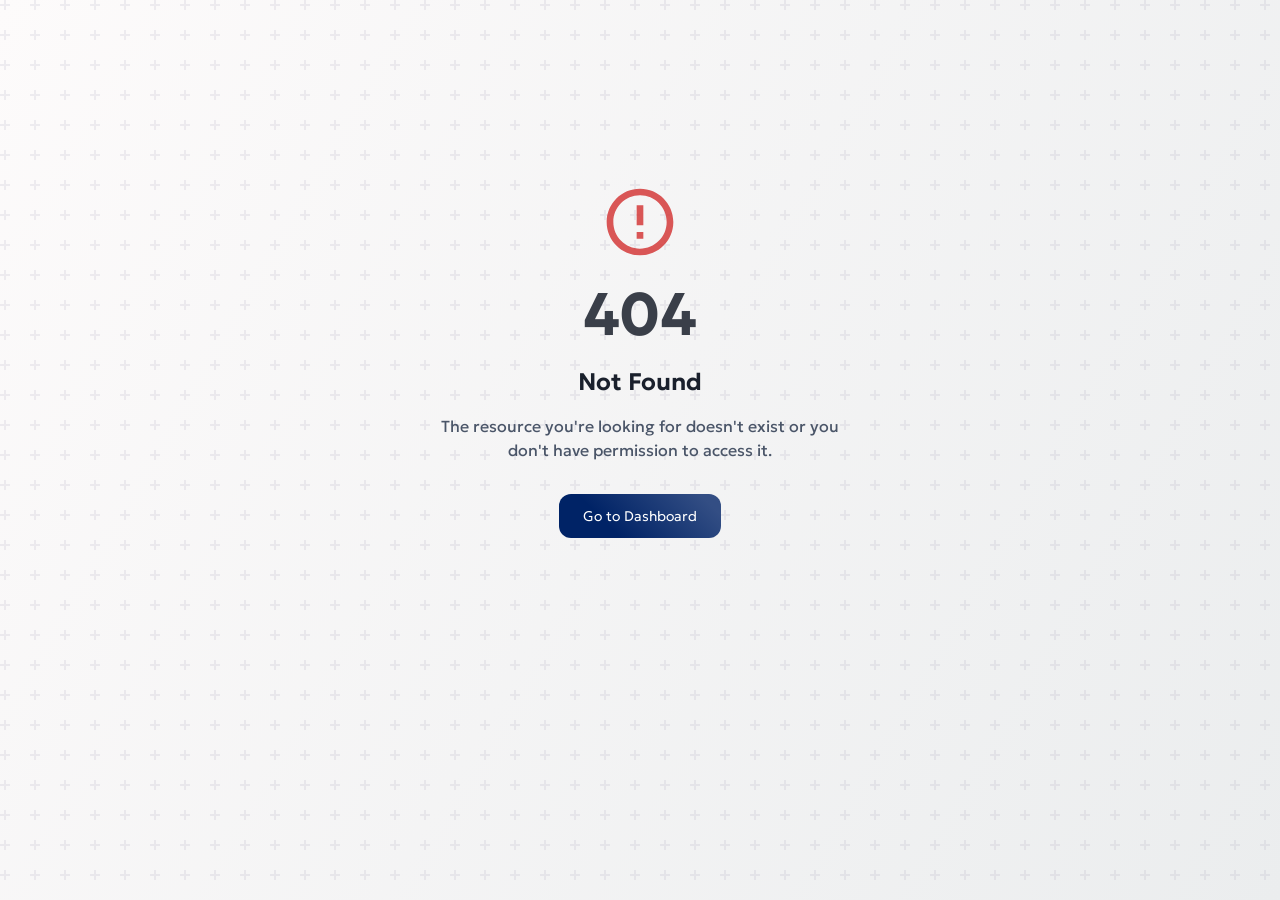
<file: index.html>
<!doctype html>
<html lang="en">

<head>
  <meta charset="UTF-8" />
  <link rel="icon" type="image/webp" href="/favicon.webp" />
  <meta name="viewport" content="width=device-width, initial-scale=1.0" />
  <title>Vidyaaprint | Home</title>
  <meta name="description" content="Vidyaaprint - Your destination for custom designs and college printing needs.">
  <style>
    /* Critical CSS for immediate loading state */
    html,
    body {
      margin: 0;
      padding: 0;
    }

    .initial-loader {
      display: flex;
      justify-content: center;
      align-items: center;
      height: 100vh;
      width: 100%;
      background-color: #f8f9fa;
      color: #1a202c;
      position: fixed;
      top: 0;
      left: 0;
      z-index: 9999;
      transition: opacity 0.5s ease-out;
    }

    .spinner {
      width: 40px;
      height: 40px;
      border: 3px solid rgba(59, 130, 246, 0.3);
      border-radius: 50%;
      border-top-color: #3b82f6;
      animation: spin 1s ease-in-out infinite;
    }

    @keyframes spin {
      to {
        transform: rotate(360deg);
      }
    }

    @media (prefers-color-scheme: dark) {
      .initial-loader {
        background-color: #0f172a;
        color: #f1f5f9;
      }

      .spinner {
        border-color: rgba(96, 165, 250, 0.3);
        border-top-color: #60a5fa;
      }
    }
  </style>
  <link rel="preconnect" href="https://fonts.googleapis.com">
  <link rel="preconnect" href="https://fonts.gstatic.com" crossorigin>
  <link href="https://fonts.googleapis.com/css2?family=Geologica:wght@100;200;300;400;500;600;700;800;900&display=swap"
    rel="stylesheet">
  <script type="module" crossorigin src="/assets/index-7q-TbOBA.js"></script>
  <link rel="modulepreload" crossorigin href="/assets/react-5I9gIP0X.js">
  <link rel="modulepreload" crossorigin href="/assets/scheduler-7OC5HNn7.js">
  <link rel="modulepreload" crossorigin href="/assets/react-dom-CQwixg7j.js">
  <link rel="modulepreload" crossorigin href="/assets/react-ga4-zplw7RFF.js">
  <link rel="modulepreload" crossorigin href="/assets/axios-42ANG6Sg.js">
  <link rel="modulepreload" crossorigin href="/assets/idb-Bn1DMRyg.js">
  <link rel="modulepreload" crossorigin href="/assets/@firebase-UcKFxchN.js">
  <link rel="modulepreload" crossorigin href="/assets/firebase-qpUfWpDx.js">
  <link rel="modulepreload" crossorigin href="/assets/zustand-BWVPIR3V.js">
  <link rel="modulepreload" crossorigin href="/assets/react-router-DxW5iY0B.js">
  <link rel="modulepreload" crossorigin href="/assets/hoist-non-react-statics-BTNdDy0I.js">
  <link rel="modulepreload" crossorigin href="/assets/@babel-C5nvch-Q.js">
  <link rel="modulepreload" crossorigin href="/assets/stylis-YG1R7XFf.js">
  <link rel="modulepreload" crossorigin href="/assets/@emotion-CvkhjBXh.js">
  <link rel="modulepreload" crossorigin href="/assets/clsx-B-dksMZM.js">
  <link rel="modulepreload" crossorigin href="/assets/@popperjs-DC5wud4b.js">
  <link rel="modulepreload" crossorigin href="/assets/react-transition-group-BW4U8MZk.js">
  <link rel="modulepreload" crossorigin href="/assets/react-is-Rj29YxKv.js">
  <link rel="modulepreload" crossorigin href="/assets/@mui-DAtKgWs9.js">
  <link rel="modulepreload" crossorigin href="/assets/prop-types-Chjiymov.js">
  <link rel="modulepreload" crossorigin href="/assets/qr.js-D7uXRtkb.js">
  <link rel="modulepreload" crossorigin href="/assets/react-qr-code-DugMV4qi.js">
  <link rel="modulepreload" crossorigin href="/assets/fflate-B2WnmEVw.js">
  <link rel="modulepreload" crossorigin href="/assets/iobuffer-BmLRrqXH.js">
  <link rel="modulepreload" crossorigin href="/assets/pako-n3Pgozwg.js">
  <link rel="modulepreload" crossorigin href="/assets/fast-png-RHEe-ix0.js">
  <link rel="modulepreload" crossorigin href="/assets/jspdf-BlJXp6oz.js">
  <link rel="stylesheet" crossorigin href="/assets/index-Bk4_rNmr.css">
</head>

<body>
  <div id="root">
    <div class="initial-loader">
      <div class="spinner"></div>
    </div>
  </div>
</body>

</html>
</file>
<file: assets/index-Bk4_rNmr.css>
:root{font-family:Geologica,Google Sans,Outfit,Inter,system-ui,Avenir,Helvetica,Arial,sans-serif;line-height:1.5;font-weight:100;font-synthesis:none;text-rendering:optimizeLegibility;-webkit-font-smoothing:antialiased;-moz-osx-font-smoothing:grayscale;--bg-gradient-light: linear-gradient(135deg, #f5f7fa 0%, #c3cfe2 100%);--bg-gradient-dark: linear-gradient(135deg, #0f172a 0%, #1e293b 100%)}body{margin:0;min-width:320px;min-height:100vh;width:100%;transition:background-color .3s ease,color .3s ease}body[data-theme=light]{background-color:#f8f9fa;color:#1a202c;background-image:radial-gradient(at 0% 0%,hsla(253,16%,7%,1) 0,transparent 50%),radial-gradient(at 50% 0%,hsla(225,39%,30%,1) 0,transparent 50%),radial-gradient(at 100% 0%,hsla(339,49%,30%,1) 0,transparent 50%);background-image:url("data:image/svg+xml,%3Csvg width='60' height='60' viewBox='0 0 60 60' xmlns='http://www.w3.org/2000/svg'%3E%3Cg fill='none' fill-rule='evenodd'%3E%3Cg fill='%239C92AC' fill-opacity='0.15'%3E%3Cpath d='M36 34v-4h-2v4h-4v2h4v4h2v-4h4v-2h-4zm0-30V0h-2v4h-4v2h4v4h2V6h4V4h-4zM6 34v-4H4v4H0v2h4v4h2v-4h4v-2H6zM6 4V0H4v4H0v2h4v4h2V6h4V4H6z'/%3E%3C/g%3E%3C/g%3E%3C/svg%3E"),linear-gradient(120deg,#fdfbfb,#ebedee)}body[data-theme=dark]{background-color:#0f172a;color:#f1f5f9;background:linear-gradient(-45deg,#020617,#334155,#1e293b,#000);background-size:400% 400%;animation:gradientBG 15s ease infinite}@keyframes gradientBG{0%{background-position:0% 50%}50%{background-position:100% 50%}to{background-position:0% 50%}}::-webkit-scrollbar{width:8px;height:8px}::-webkit-scrollbar-track{background:transparent}::-webkit-scrollbar-thumb{background:#888;border-radius:4px}::-webkit-scrollbar-thumb:hover{background:#555}.glass-panel{background:#ffffffb3;backdrop-filter:blur(10px);-webkit-backdrop-filter:blur(10px);border:1px solid rgba(255,255,255,.3)}body[data-theme=dark] .glass-panel{background:#1e293bb3;border:1px solid rgba(255,255,255,.05)}#root{width:100%;margin:0;padding:0}.logo{height:6em;padding:1.5em;will-change:filter;transition:filter .3s}.logo:hover{filter:drop-shadow(0 0 2em #646cffaa)}.logo.react:hover{filter:drop-shadow(0 0 2em #61dafbaa)}@keyframes logo-spin{0%{transform:rotate(0)}to{transform:rotate(360deg)}}@media(prefers-reduced-motion:no-preference){a:nth-of-type(2) .logo{animation:logo-spin infinite 20s linear}}.card{padding:2em}.read-the-docs{color:#888}:root{--lp-accent-1: #002366;--lp-accent-2: #FFD700;--lp-accent-3: #E32636;--lp-font-main: "Geologica", sans-serif}[data-theme=dark]{--lp-accent-1: #FFDC99;--lp-accent-2: #0028FF;--lp-accent-3: #1CD9C9;--lp-bg-dark: #0a0a0a;--lp-text-primary: #ffffff;--lp-text-secondary: #aaaaaa;--lp-header-bg: rgba(10, 10, 10, .8);--lp-hero-bg: radial-gradient(circle at center, #1a1a2e 0%, #0a0a0a 70%);--lp-card-bg: rgba(255, 255, 255, .05);--lp-card-border: rgba(255, 255, 255, .05);--lp-card-hover-bg: rgba(255, 255, 255, .2);--lp-footer-border: rgba(255, 255, 255, .05);--lp-team-card-bg: rgba(255, 255, 255, .03);--lp-mobile-menu-bg: #0a0a0a}[data-theme=light]{--lp-bg-dark: #f8f9fa;--lp-text-primary: #1a202c;--lp-text-secondary: #4a5568;--lp-header-bg: rgba(255, 255, 255, .85);--lp-hero-bg: radial-gradient(circle at center, #ede9fe 0%, #f8f9fa 70%);--lp-card-bg: rgba(255, 255, 255, .8);--lp-card-border: rgba(98, 0, 234, .1);--lp-card-hover-bg: rgba(255, 255, 255, 1);--lp-footer-border: rgba(0, 0, 0, .1);--lp-team-card-bg: rgba(255, 255, 255, .8);--lp-mobile-menu-bg: #ffffff}.landing-page{font-family:var(--lp-font-main);background-color:var(--lp-bg-dark);color:var(--lp-text-primary);overflow-x:hidden;min-height:100vh}@keyframes fadeIn{0%{opacity:0;transform:translateY(20px)}to{opacity:1;transform:translateY(0)}}@keyframes float{0%{transform:translateY(0)}50%{transform:translateY(-10px)}to{transform:translateY(0)}}@keyframes glow{0%{text-shadow:0 0 10px rgba(98,0,234,.5)}50%{text-shadow:0 0 20px rgba(0,229,255,.8),0 0 30px rgba(255,0,122,.6)}to{text-shadow:0 0 10px rgba(98,0,234,.5)}}@keyframes collage-slide-right{0%{transform:translate(-100%) scale(.9)}50%{transform:translate(0) scale(1.05)}to{transform:translate(100%) scale(.9)}}@keyframes collage-slide-left{0%{transform:translate(100%) scale(.9)}50%{transform:translate(0) scale(1.05)}to{transform:translate(-100%) scale(.9)}}@keyframes collage-slide-right-slow{0%{transform:translate(-80%) scale(.95)}50%{transform:translate(10%) scale(1.08)}to{transform:translate(80%) scale(.95)}}@keyframes collage-slide-left-slow{0%{transform:translate(80%) scale(.95)}50%{transform:translate(-10%) scale(1.08)}to{transform:translate(-80%) scale(.95)}}.hero-collage-container{position:absolute;inset:0;overflow:hidden;z-index:1;pointer-events:none}.lp-hero:before{content:"";position:absolute;inset:0;background:inherit;filter:blur(16px);z-index:0}[data-theme=light] .lp-hero:before{filter:blur(20px)}.hero-collage-card{position:absolute;border-radius:16px;overflow:hidden;opacity:.6;box-shadow:0 10px 40px #0000004d;transition:transform .3s,opacity .3s}.hero-collage-card img{width:100%;height:100%;object-fit:cover}.collage-sm{width:240px;height:180px}.collage-md{width:320px;height:240px}.collage-lg{width:400px;height:300px}.collage-xl{width:480px;height:360px}.collage-anim-1{animation:collage-slide-right 20s linear infinite}.collage-anim-2{animation:collage-slide-left 25s linear infinite}.collage-anim-3{animation:collage-slide-right-slow 30s linear infinite}.collage-anim-4{animation:collage-slide-left-slow 35s linear infinite}[data-theme=dark] .hero-collage-card{opacity:.55;box-shadow:0 10px 40px #0009}[data-theme=light] .hero-collage-card{opacity:.65;box-shadow:0 10px 40px #00000040}@media(max-width:768px){.hero-collage-card{opacity:.45}.collage-lg,.collage-xl{width:220px;height:165px}.collage-md{width:180px;height:135px}.collage-sm{width:150px;height:112px}}.lp-slider-wrapper{position:relative;width:100%;overflow:hidden;padding:100px 0;margin:-80px 0}.lp-slider-wrapper:before,.lp-slider-wrapper:after{content:"";position:absolute;top:0;bottom:0;width:150px;z-index:10;pointer-events:none;transition:background .3s ease}.lp-slider-wrapper:before{left:0;background:linear-gradient(to right,var(--lp-bg-dark) 15%,transparent)}.lp-slider-wrapper:after{right:0;background:linear-gradient(to left,var(--lp-bg-dark) 15%,transparent)}.lp-dual-row-container{display:flex;flex-direction:column;gap:15px}.lp-marquee-container{display:flex;width:100%;overflow:visible;position:relative;padding:15px 0}.lp-marquee-track{display:flex;flex-shrink:0;position:relative}.lp-marquee-track:hover{z-index:50}.lp-marquee-container.direction-left .lp-marquee-track{animation:marquee-left 45s linear infinite}.lp-marquee-container.direction-right .lp-marquee-track{animation:marquee-right 45s linear infinite}.lp-marquee-container:hover .lp-marquee-track{animation-play-state:paused}@keyframes marquee-left{0%{transform:translateZ(0)}to{transform:translate3d(-100%,0,0)}}@keyframes marquee-right{0%{transform:translate3d(-100%,0,0)}to{transform:translateZ(0)}}.lp-showcase-card{width:320px;height:245px;flex-shrink:0;border-radius:20px;overflow:visible;position:relative;cursor:pointer;margin-right:30px;transition:transform .5s cubic-bezier(.25,.8,.25,1),box-shadow .5s cubic-bezier(.25,.8,.25,1),border-color .4s ease,background .4s ease;border:1px solid var(--lp-card-border);z-index:1;background:var(--lp-card-bg)}.lp-showcase-card:hover{transform:translateY(-10px);z-index:100;background:transparent;border-color:transparent;box-shadow:none}.lp-showcase-card img{width:100%;height:100%;object-fit:cover;border-radius:20px;transition:transform .6s cubic-bezier(.25,.8,.25,1),filter .6s ease}.lp-showcase-card:hover img{object-fit:contain;transform:scale(1.6);filter:drop-shadow(0 25px 40px rgba(0,0,0,.5))}.lp-header{display:flex;justify-content:space-between;align-items:center;padding:20px 40px;position:fixed;width:100%;top:0;z-index:1000;background:var(--lp-header-bg);-webkit-backdrop-filter:blur(10px);backdrop-filter:blur(10px);border-bottom:1px solid var(--lp-footer-border)}.lp-logo{font-size:1.5rem;font-weight:400;background:linear-gradient(45deg,var(--lp-accent-1),var(--lp-accent-2));-webkit-background-clip:text;background-clip:text;-webkit-text-fill-color:transparent;cursor:pointer;display:flex;align-items:center}.lp-logo-img{height:40px;width:auto;object-fit:contain}.lp-logo-light{display:block}.lp-logo-dark,[data-theme=dark] .lp-logo-light{display:none}[data-theme=dark] .lp-logo-dark{display:block}.lp-nav{display:flex;gap:30px}.lp-nav a{color:var(--lp-text-secondary);text-decoration:none;font-weight:200;transition:color .3s;cursor:pointer}.lp-nav a:hover,.lp-nav a.active{color:var(--lp-accent-2)}.lp-nav-actions{display:flex;align-items:center;gap:15px}.lp-btn{padding:10px 20px;border-radius:25px;text-decoration:none;font-weight:300;transition:transform .2s,box-shadow .2s;font-size:.9rem}.lp-btn-login{color:var(--lp-text-primary);border:1px solid var(--lp-footer-border)}.lp-btn-login:hover{background:var(--lp-card-hover-bg)}.lp-btn-signup{background:linear-gradient(45deg,var(--lp-accent-1),var(--lp-accent-3));color:#fff;border:none}.lp-btn-signup:hover{transform:translateY(-2px);box-shadow:0 4px 15px #6200ea66}.lp-mobile-menu-btn{display:none;color:var(--lp-text-primary);font-size:1.5rem;background:none;border:none;cursor:pointer}.lp-hero{height:100vh;display:flex;flex-direction:column;justify-content:center;align-items:center;text-align:center;padding:0 20px;background:var(--lp-hero-bg);position:relative}.lp-hero-content{animation:fadeIn 1s ease-out;max-width:800px;z-index:2}.lp-hero h1{font-size:3.8rem;margin-bottom:20px;line-height:1.2}.lp-hero-highlight{background:linear-gradient(90deg,var(--lp-accent-2),var(--lp-accent-3));-webkit-background-clip:text;background-clip:text;-webkit-text-fill-color:transparent;animation:glow 3s infinite}.lp-hero p{font-size:1.45rem;font-weight:500;color:var(--lp-text-primary);opacity:1;margin-bottom:40px;line-height:1.6;text-shadow:0 2px 10px rgba(0,0,0,.4)}[data-theme=dark] .lp-hero p{text-shadow:0 2px 12px rgba(0,0,0,.95)}[data-theme=light] .lp-hero p{text-shadow:0 1px 3px rgba(255,255,255,.9)}.lp-scroll-indicator{position:absolute;bottom:30px;left:50%;transform:translate(-50%);color:var(--lp-text-secondary);animation:float 2s infinite ease-in-out;font-size:1.5rem;opacity:.7}.lp-section{padding:80px 20px;max-width:1200px;margin:0 auto}.lp-about-grid{display:grid;grid-template-columns:1fr 1fr;gap:50px;align-items:center}.lp-section-title{font-size:2.5rem;margin-bottom:20px;color:var(--lp-text-primary)}.lp-text-muted{color:var(--lp-text-secondary);line-height:1.6;font-size:1.2rem}.lp-designs-grid{display:grid;grid-template-columns:repeat(auto-fit,minmax(300px,1fr));gap:30px;margin-top:40px}.lp-card{background:var(--lp-card-bg);border-radius:15px;overflow:hidden;transition:transform .3s,box-shadow .3s,background .3s;border:1px solid var(--lp-card-border);box-shadow:0 4px 6px #0000000d}.lp-card:hover{transform:translateY(-10px);box-shadow:0 10px 30px #00000026;border-color:var(--lp-accent-2);background:var(--lp-card-hover-bg)}.lp-card img{width:100%;height:250px;object-fit:cover;transition:transform .5s}.lp-card:hover img{transform:scale(1.05)}.lp-card-content{padding:20px}.lp-card h3{margin-top:0;margin-bottom:10px;font-size:1.2rem}.lp-footer{text-align:center;padding:40px 20px;border-top:1px solid var(--lp-footer-border);margin-top:50px;color:var(--lp-text-secondary)}.lp-team-grid{display:grid;grid-template-columns:repeat(auto-fit,minmax(280px,1fr));gap:40px;margin-top:40px;justify-items:center}.lp-team-card{width:100%;max-width:320px;background:var(--lp-team-card-bg);border:1px solid var(--lp-card-border);border-radius:20px;padding:30px 20px;text-align:center;transition:transform .3s,border-color .3s,box-shadow .3s;box-shadow:0 4px 6px #0000000d}.lp-team-card:hover{transform:translateY(-10px);border-color:var(--lp-accent-2);box-shadow:0 10px 25px #0000001a}.lp-team-card img{width:120px;height:120px;border-radius:50%;object-fit:cover;margin-bottom:20px;border:3px solid var(--lp-accent-1);padding:5px}.lp-team-info h3{margin:10px 0 5px;color:var(--lp-text-primary);font-size:1.3rem}.lp-team-info span{color:var(--lp-text-secondary);font-size:.95rem;letter-spacing:.5px;text-transform:uppercase;font-weight:200}@media(max-width:768px){.lp-header{padding:15px 20px}.lp-nav,.lp-nav-actions{display:none}.lp-mobile-menu-btn{display:block}.lp-mobile-menu{position:fixed;top:60px;left:0;width:100%;background:var(--lp-mobile-menu-bg);border-bottom:1px solid var(--lp-footer-border);display:flex;flex-direction:column;padding:20px;gap:15px;z-index:999}.lp-hero h1{font-size:2.5rem}.lp-about-grid{grid-template-columns:1fr}}.lp-trusted-grid{display:grid;grid-template-columns:repeat(4,1fr);gap:30px;margin-top:40px;align-items:start}.lp-trusted-card{background:var(--lp-card-bg);border-radius:15px;overflow:hidden;transition:transform .3s,box-shadow .3s;border:1px solid var(--lp-card-border);display:flex;flex-direction:column;height:320px;width:300px;flex-shrink:0;margin-right:30px}.lp-trusted-card:hover{transform:translateY(-5px);box-shadow:0 10px 20px #0000001a;border-color:var(--lp-accent-2)}.lp-trusted-card img{width:100%;height:180px;object-fit:contain;padding:20px;transition:transform .3s}.lp-trusted-card:hover img{transform:scale(1.02)}[data-theme=dark] .lp-trusted-card img{background:transparent}.lp-trusted-card .lp-card-content{text-align:center}@media(max-width:1024px){.lp-trusted-grid{grid-template-columns:repeat(2,1fr)}}@media(max-width:600px){.lp-trusted-grid{grid-template-columns:1fr}}@media(max-width:768px){#designs .lp-slider-wrapper,#trustedby .lp-slider-wrapper{padding:20px 0;margin:0}#designs .lp-slider-wrapper:before,#designs .lp-slider-wrapper:after,#trustedby .lp-slider-wrapper:before,#trustedby .lp-slider-wrapper:after{display:none}#designs .lp-marquee-container,#trustedby .lp-marquee-container{display:block;padding:0 20px}#designs .lp-marquee-track,#trustedby .lp-marquee-track{display:grid;grid-template-columns:1fr;gap:30px;animation:none!important;width:100%;justify-items:center}#designs .lp-marquee-track:nth-child(2),#trustedby .lp-marquee-track:nth-child(2){display:none}.lp-showcase-card{width:100%;max-width:320px;height:auto;aspect-ratio:4/3;margin-right:0!important}.lp-showcase-card:hover img{transform:scale(1.05)}.lp-trusted-card{width:100%;max-width:300px;height:auto;margin-right:0!important}}.lp-footer{text-align:center;padding:40px 20px 32px;border-top:1px solid var(--lp-footer-border, rgba(0, 0, 0, .08));margin-top:50px;color:var(--lp-text-secondary, #64748b);position:relative;width:100%;box-sizing:border-box;font-family:var(--lp-font-main, "Geologica", sans-serif)}[data-theme=dark] .lp-footer{border-top-color:#ffffff14;background:radial-gradient(ellipse 70% 60px at 50% 0%,rgba(56,189,248,.06),transparent 75%)}[data-theme=light] .lp-footer{border-top-color:#00000014;background:radial-gradient(ellipse 70% 60px at 50% 0%,rgba(0,35,102,.03),transparent 75%)}.lp-footer-content{max-width:1200px;margin:0 auto;display:flex;flex-direction:column;align-items:center;justify-content:center;gap:16px}.lp-footer-credit{display:inline-flex;align-items:center;justify-content:center;flex-wrap:wrap;gap:10px 12px;font-size:.95rem;line-height:1.6}.lp-footer-credit-text{font-weight:400;color:var(--lp-text-secondary, #64748b);letter-spacing:.02em}[data-theme=dark] .lp-footer-credit-text{color:#94a3b8}[data-theme=light] .lp-footer-credit-text{color:#475569}.lp-developer-badge{display:inline-flex;align-items:center;gap:8px;padding:5px 14px 5px 12px;border-radius:9999px;text-decoration:none;cursor:pointer;transition:all .3s cubic-bezier(.4,0,.2,1);position:relative;vertical-align:middle;outline:none}.lp-developer-pulse-dot{width:7px;height:7px;border-radius:50%;display:inline-block;flex-shrink:0;position:relative}.lp-developer-pulse-dot:after{content:"";position:absolute;inset:-3px;border-radius:50%;animation:lpPulseRing 2s cubic-bezier(.45,0,.55,1) infinite}[data-theme=dark] .lp-developer-pulse-dot{background:#38bdf8;box-shadow:0 0 8px #38bdf8}[data-theme=dark] .lp-developer-pulse-dot:after{border:1.5px solid rgba(56,189,248,.7)}[data-theme=light] .lp-developer-pulse-dot{background:#4f46e5;box-shadow:0 0 8px #4f46e599}[data-theme=light] .lp-developer-pulse-dot:after{border:1.5px solid rgba(79,70,229,.6)}@keyframes lpPulseRing{0%{transform:scale(.8);opacity:1}to{transform:scale(2.2);opacity:0}}[data-theme=dark] .lp-developer-badge{background:#ffffff0a;border:1px solid rgba(255,255,255,.1);backdrop-filter:blur(10px);-webkit-backdrop-filter:blur(10px);box-shadow:0 2px 10px #0000004d,inset 0 1px #ffffff14}[data-theme=dark] .lp-developer-badge:hover{background:#ffffff14;border-color:#38bdf880;box-shadow:0 4px 22px #38bdf84d,0 0 12px #818cf840,inset 0 1px #ffffff26;transform:translateY(-2px) scale(1.025)}[data-theme=light] .lp-developer-badge{background:#00236609;border:1px solid rgba(0,35,102,.12);backdrop-filter:blur(10px);-webkit-backdrop-filter:blur(10px);box-shadow:0 2px 8px #0023660d,inset 0 1px #ffffffe6}[data-theme=light] .lp-developer-badge:hover{background:#0023660f;border-color:#4f46e566;box-shadow:0 6px 18px #4f46e529,0 2px 6px #00236614;transform:translateY(-2px) scale(1.025)}.lp-developer-badge:active{transform:translateY(0) scale(.98)}.lp-developer-name{font-weight:700;letter-spacing:.025em;transition:all .3s ease;white-space:nowrap}[data-theme=dark] .lp-developer-name{background:linear-gradient(135deg,#38bdf8,#818cf8,#c084fc 70%,#f472b6);background-size:200% 200%;-webkit-background-clip:text;background-clip:text;-webkit-text-fill-color:transparent;animation:lpGradientShift 6s ease infinite;filter:drop-shadow(0 0 8px rgba(56,189,248,.35))}[data-theme=light] .lp-developer-name{background:linear-gradient(135deg,#002366,#4338ca,#7c3aed 70%,#db2777);background-size:200% 200%;-webkit-background-clip:text;background-clip:text;-webkit-text-fill-color:transparent;animation:lpGradientShift 6s ease infinite}@keyframes lpGradientShift{0%{background-position:0% 50%}50%{background-position:100% 50%}to{background-position:0% 50%}}.lp-developer-badge:hover .lp-developer-name{filter:drop-shadow(0 0 12px rgba(129,140,248,.6))}.lp-developer-icon{display:inline-block;transition:transform .3s cubic-bezier(.4,0,.2,1),opacity .3s ease;flex-shrink:0}[data-theme=dark] .lp-developer-icon{color:#38bdf8;opacity:.8}[data-theme=light] .lp-developer-icon{color:#4f46e5;opacity:.75}.lp-developer-badge:hover .lp-developer-icon{transform:translate(2px,-2px);opacity:1}.lp-footer-copyright{margin:0;font-size:.85rem;letter-spacing:.02em;opacity:.7}[data-theme=dark] .lp-footer-copyright{color:#94a3b8}[data-theme=light] .lp-footer-copyright{color:#64748b}.lp-developer-badge:focus-visible{outline:2px solid #38bdf8;outline-offset:3px}
</file>
